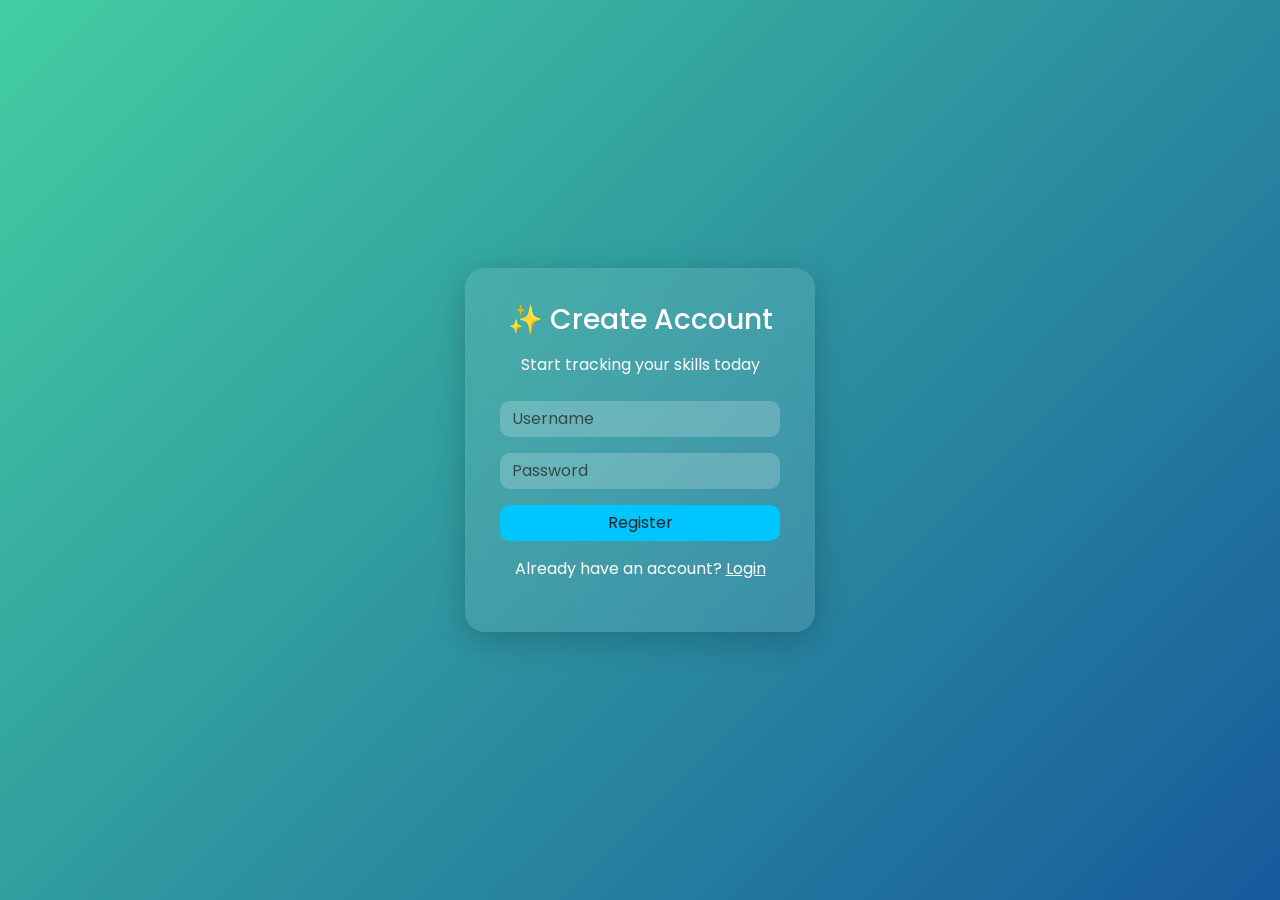
<file: register.html>
<!DOCTYPE html>
<html>

<head>
    <title>Register - Skill Tracker</title>

    <!-- Bootstrap -->
    <link href="https://cdn.jsdelivr.net/npm/bootstrap@5.3.0/dist/css/bootstrap.min.css" rel="stylesheet">

    <!-- CSS -->
    <link rel="stylesheet" href="/style.css">

    <!-- Google Font -->
    <link href="https://fonts.googleapis.com/css2?family=Poppins:wght@300;500;700&display=swap" rel="stylesheet">

    <style>
        body {
            height: 100vh;
            display: flex;
            justify-content: center;
            align-items: center;
            background: linear-gradient(135deg, #43cea2, #185a9d);
            font-family: 'Poppins', sans-serif;
        }

        .register-card {
            backdrop-filter: blur(20px);
            background: rgba(255, 255, 255, 0.1);
            padding: 35px;
            border-radius: 20px;
            width: 350px;
            color: white;
            box-shadow: 0 8px 32px rgba(0, 0, 0, 0.2);
            text-align: center;
        }

        input {
            background: rgba(255, 255, 255, 0.2) !important;
            border: none !important;
            color: white !important;
        }

        input::placeholder {
            color: #ddd;
        }

        .btn-register {
            background: #00c6ff;
            border: none;
        }

        .btn-register:hover {
            background: #0072ff;
        }

        a {
            color: #fff;
            text-decoration: underline;
        }
    </style>
</head>

<body>

    <div class="register-card">

        <h3 class="mb-3">✨ Create Account</h3>
        <p class="mb-4">Start tracking your skills today</p>

        <!-- REGISTER FORM -->
        <form method="POST" action="/register">

            <input type="text" name="username" class="form-control mb-3" placeholder="Username" required>

            <input type="password" name="password" class="form-control mb-3" placeholder="Password" required>

            <button class="btn btn-register w-100 mb-3">
                Register
            </button>

        </form>

        <p>Already have an account?
            <a href="/login">Login</a>
        </p>

    </div>

</body>

</html>
</file>
<file: style.css>
/* ============================= */
/* 🌐 GLOBAL STYLES */
/* ============================= */
body {
    font-family: 'Poppins', sans-serif;
    background: #f4f6fb;
    margin: 0;
    padding: 0;
}

/* ============================= */
/* 📦 CARD DESIGN */
/* ============================= */
.card {
    border-radius: 15px;
    border: none;
    box-shadow: 0 6px 25px rgba(0, 0, 0, 0.05);
    transition: all 0.3s ease;
}

.card:hover {
    transform: translateY(-5px);
}

/* ============================= */
/* 📊 PROGRESS BAR */
/* ============================= */
.progress {
    height: 8px;
    border-radius: 10px;
    background: #e5e7eb;
}

.progress-bar {
    border-radius: 10px;
    background: linear-gradient(90deg, #4facfe, #00f2fe);
}

/* ============================= */
/* 📌 SIDEBAR */
/* ============================= */
.sidebar {
    width: 220px;
    height: 100vh;
    background: #111827;
    color: white;
    display: flex;
    flex-direction: column;
    padding: 15px;
}

.sidebar h4 {
    font-weight: 600;
}

/* ============================= */
/* 📌 SIDEBAR MENU */
/* ============================= */
.menu-item {
    display: block;
    padding: 10px;
    color: #cbd5e1;
    text-decoration: none;
    border-radius: 8px;
    margin-bottom: 6px;
    transition: 0.2s;
}

.menu-item:hover {
    background: #1f2937;
    color: white;
}

/* ============================= */
/* 🔝 TOPBAR */
/* ============================= */
.topbar {
    background: white;
    border-bottom: 1px solid #e5e7eb;
    box-shadow: 0 2px 10px rgba(0, 0, 0, 0.03);
}

/* ============================= */
/* 🔘 BUTTONS */
/* ============================= */
.btn {
    border-radius: 10px;
    transition: 0.2s;
}

.btn:hover {
    transform: scale(1.03);
}

/* ============================= */
/* 📝 INPUT FIELDS */
/* ============================= */
input.form-control {
    border-radius: 10px;
    border: 1px solid #ddd;
}

input.form-control:focus {
    box-shadow: none;
    border-color: #4facfe;
}

/* ============================= */
/* 📊 STATS CARDS */
/* ============================= */
.card h3 {
    font-weight: 600;
}

.card h6 {
    color: #6b7280;
}

/* ============================= */
/* 🌙 DARK MODE */
/* ============================= */
.bg-dark {
    background: #111827 !important;
}

.text-white {
    color: white !important;
}

/* ============================= */
/* ✨ ANIMATION */
/* ============================= */
.fade-in {
    animation: fadeIn 0.5s ease-in;
}

@keyframes fadeIn {
    from {
        opacity: 0;
        transform: translateY(10px);
    }

    to {
        opacity: 1;
        transform: translateY(0);
    }
}
</file>
